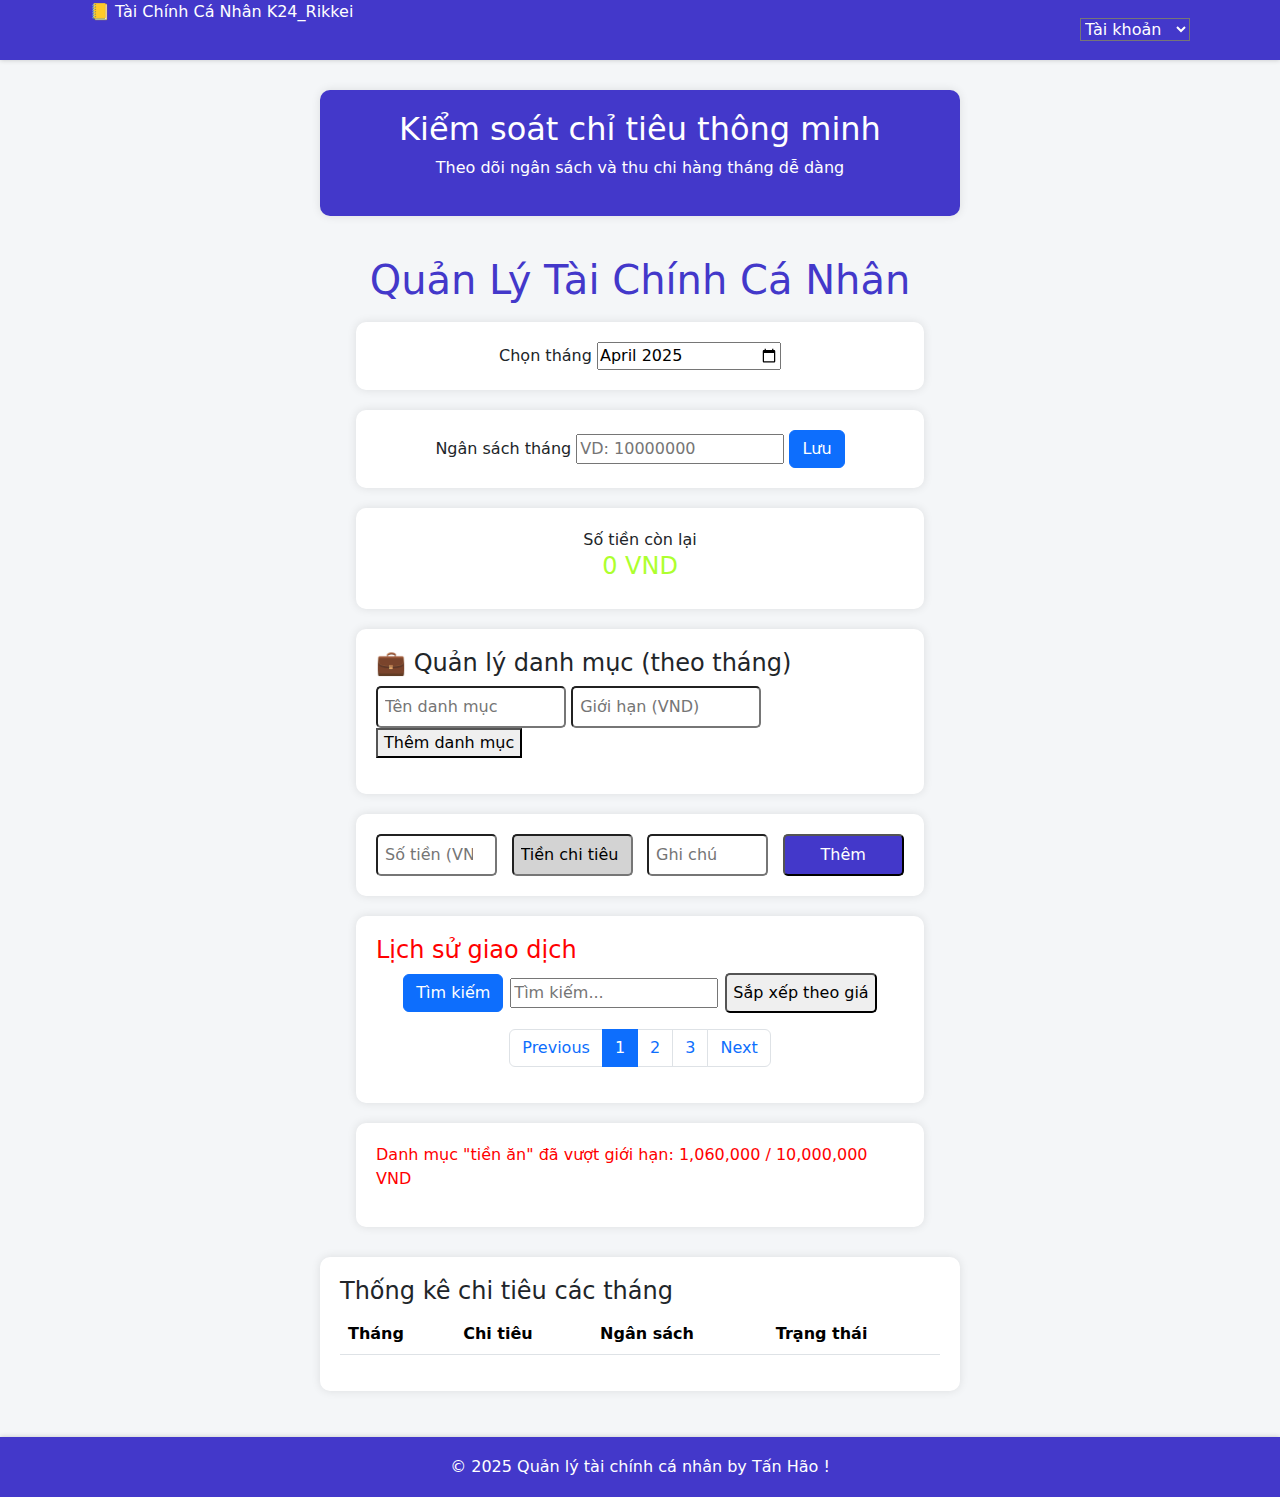
<file: index.html>
<!DOCTYPE html>
<html lang="en">
<head>
  <meta charset="UTF-8" />
  <meta name="viewport" content="width=device-width, initial-scale=1.0" />
  <title>Document</title>
  <link href="https://cdn.jsdelivr.net/npm/bootstrap@5.3.3/dist/css/bootstrap.min.css" rel="stylesheet" />
  <link rel="stylesheet" href="main.css" />
</head>
<body>
  <header>
    <div class="content">
      <div class="logo_box">
        
        <span>📒 Tài Chính Cá Nhân K24_Rikkei</span>
      </div>
      <div class="user_box">
        <select onchange="window.location.href=this.value">
          <option value="">Tài khoản</option>
          <option value="authen">Đăng nhập</option>
          <option  id="logoutBtn" value="authen">Đăng xuất</option>
        </select>
      </div>
    </div>
  </header>

  <div class="home_container">
    <div class="banner">
      <h2>Kiểm soát chỉ tiêu thông minh</h2>
      <p>Theo dõi ngân sách và thu chi hàng tháng dễ dàng</p>
    </div>

    <div class="content_container1">
      <h1 style="color: #4338CA;">Quản Lý Tài Chính Cá Nhân</h1>

      <div class="content_center">
        <span>Chọn tháng</span>
        <input type="month" id="month" name="month" value="2025-04" />
      </div>

      <form class="content_center">
        <span>Ngân sách tháng</span>
      
        <input type="text" id="budget" name="budget" placeholder="VD: 10000000" required/>
        <button class="btn btn-primary" id="addBudget">Lưu</button>
      </form>

      <div class="content_center">
        <span>Số tiền còn lại</span>
        <h4 id="remainingBudget" style="color: greenyellow;">0 VND</h4>
      </div>

      <div class="content_left">
        <h4>💼 Quản lý danh mục (theo tháng)</h4>
        <div class="form">
          <input id="tenDanhMuc" type="text" placeholder="Tên danh mục" class="widthform2"/>
          <input id="gioiHan" type="number" placeholder="Giới hạn (VND)" class="widthform2"/>
          <button id ="btnThemDanhMuc" onclick="themDanhMuc()">Thêm danh mục</button>
        </div>
        <ul id="danhSachqldm" class="listqldm"></ul>
      </div>

      <div class="content_chitieu">
        <input id="soTien" type="number" placeholder="Số tiền (VND)" class ="widthform"/>
        <input id="tenChiTieu" type="text" value="Tiền chi tiêu" class ="widthform"/>
        <input id="ghiChu" type="text" placeholder="Ghi chú" class ="widthform"/>
        <button style="background-color: #4338CA; color: white;" onclick="themChiTieu()" class ="widthform">Thêm</button>
      </div>

      <div class="content_left">
        <h4 style="color: red;">Lịch sử giao dịch</h4>
        <div class="history_form">
          <!-- <input id="search" type="text" placeholder="Tìm nội dung" class="widthhistory"/> -->
          <!-- <button style="background-color: blue;" onclick="timKiem()" class="widthhistory">Tìm</button> -->
          <button onclick="timKiemGiaoDich()" class="btn btn-primary">Tìm kiếm</button>
          <input type="text" id="searchInput" placeholder="Tìm kiếm...">

          <button onclick="sapXepTheoGia()" class="widthhistory">Sắp xếp theo giá</button>
        </div>
        <ul id="danhSachHistory" class="listHistory"></ul>
        <nav aria-label="Page navigation">
          <ul class="pagination justify-content-center" id="pagination">
            <li class="page-item">
              <a class="page-link" href="#" onclick="goPrevious()">Previous</a>
            </li>
            <li class="page-item"><a class="page-link" href="#" onclick="goToPage(1)">1</a></li>
            <li class="page-item"><a class="page-link" href="#" onclick="goToPage(2)">2</a></li>
            <li class="page-item"><a class="page-link" href="#" onclick="goToPage(3)">3</a></li>
            <li class="page-item">
              <a class="page-link" href="#" onclick="goNext()">Next</a>
            </li>
          </ul>
        </nav>
      </div>
      <div class="content_left">
        <p style="color: red;">Danh mục "tiền ăn" đã vượt giới hạn: 1,060,000 / 10,000,000 VND</p>
      </div>   
    </div>
    <div class="content_container2">
        <h4>Thống kê chi tiêu các tháng</h4>
        <table class="table">
          <thead>
            <tr>
              <th scope="col">Tháng</th>
              <th scope="col">Chi tiêu</th>
              <th scope="col">Ngân sách</th>
              <th scope="col">Trạng thái</th>
            </tr>
          </thead>
          <tbody>
          </tbody>
        </table>
      </div>
  </div>
  <ul id="danhSachHistory"></ul>
  <nav aria-label="...">
    <ul class="pagination" id="pagination"></ul>
  </nav>
  <footer>
    <span>&copy; 2025 Quản lý tài chính cá nhân by Tấn Hão !</span>
  </footer>
  <script src="https://cdn.jsdelivr.net/npm/bootstrap@5.3.3/dist/js/bootstrap.bundle.min.js"></script>
  <script src="main.js"></script>
</body>
</html>
</file>
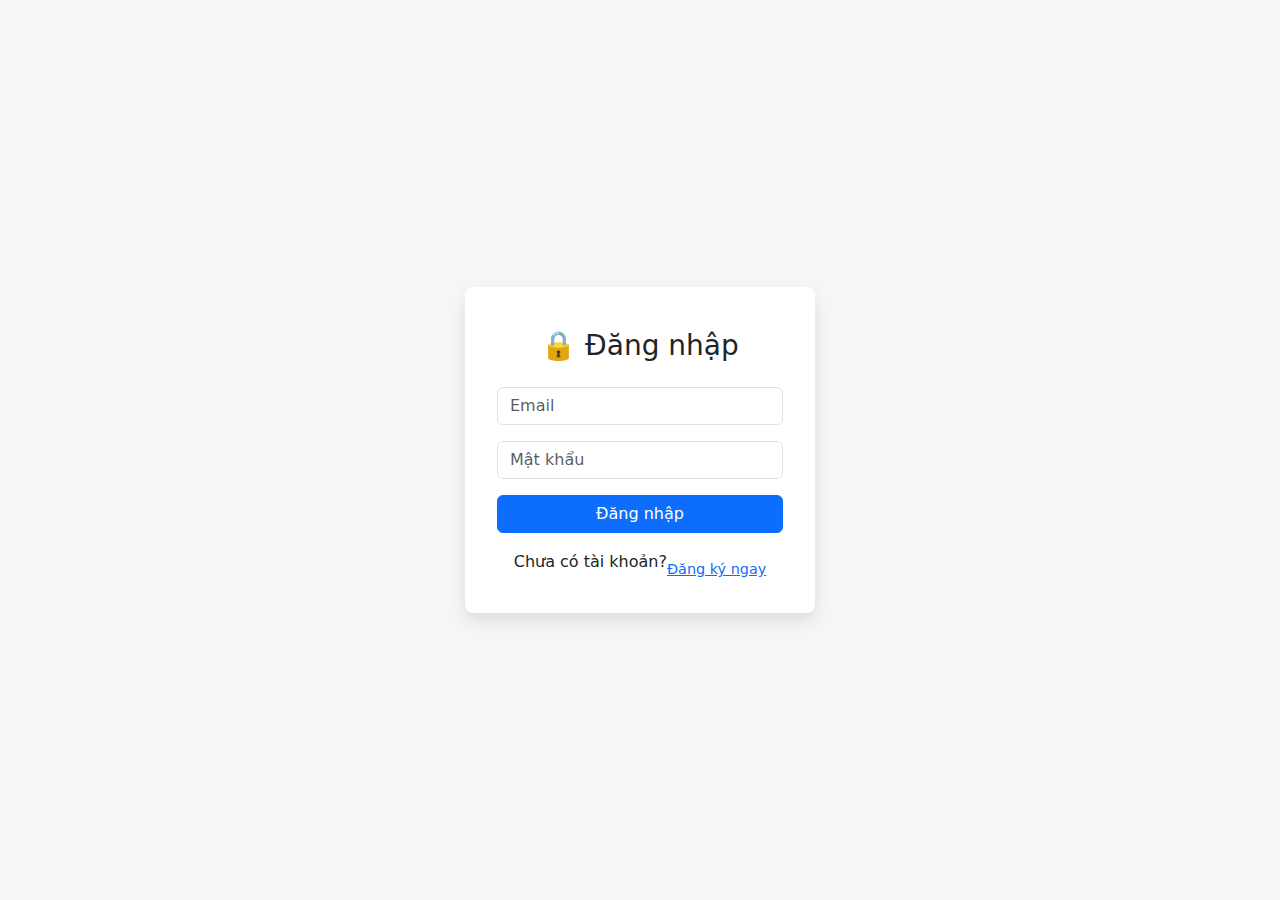
<file: authen/index.html>
<!DOCTYPE html>
<html lang="vi">
<head>
  <meta charset="UTF-8">
  <title>Đăng nhập / Đăng ký</title>
  <meta name="viewport" content="width=device-width, initial-scale=1">
  
  <!-- Bootstrap CSS -->
  <link href="https://cdn.jsdelivr.net/npm/bootstrap@5.3.3/dist/css/bootstrap.min.css" rel="stylesheet">
  <link rel="stylesheet" href="authen.css">
</head>
<body>

  <div class="auth-card">
    <!-- LOGIN FORM -->
    <form id="loginForm" onsubmit="login(event)">
      <h3 class="text-center">🔒 Đăng nhập</h3>
      <div class="mb-3">
        <input type="text" class="form-control" name="email" placeholder="Email" required>
      </div>
      <div class="mb-3">
        <input type="password" class="form-control" name="password" placeholder="Mật khẩu" required>
      </div>
      <button class="btn btn-primary w-100" type="submit">Đăng nhập</button>
	  <div class="text-center">
		Chưa có tài khoản? <a href="#" id="toRegister" class="switch-link">Đăng ký ngay</a>
	  </div>

    </form>

    <!-- REGISTER FORM -->
    <form id="registerForm" onsubmit="register(event)" style="display: none;">
      <h3 class="text-center">📝 Đăng ký</h3>
      <div class="mb-3">
        <input type="text" class="form-control" name="email" placeholder="Email" required>
      </div>
      <div class="mb-3">
        <input type="password" class="form-control" name="password" placeholder="Mật khẩu" required>
      </div>
      <div class="mb-3">
        <input type="password" class="form-control" name="confirmPassword" placeholder="Xác nhận mật khẩu" required>
      </div>
      <button class="btn btn-success w-100" type="submit">Đăng ký</button>
	  <div class="text-center">
		Đã có tài khoản? <a href="#" id="toLogin" class="switch-link">Đăng nhập ngay</a>
	  </div>
    </form>
  </div>

  <!-- JS -->
  <script src="https://cdn.jsdelivr.net/npm/bootstrap@5.3.3/dist/js/bootstrap.bundle.min.js"></script>
  <script src="../main.js"></script>
  <script src="authen.js"></script>
</body>
</html>
</file>
<file: main.css>
body{height:auto;background-color:#f4f6f8}header{width:100%;height:60px;display:flex;justify-content:center;box-shadow:0 0 5px rgba(0,0,0,.2);background-color:#4338ca;margin:0 auto;margin-bottom:20px}header .content{width:1140px;height:60px;display:flex;align-items:center;justify-content:space-between;padding:0 20px;color:#fff}header .logo_box{height:100%}header .logo_box img{height:100%}header .user_box select{background-color:#4338ca;color:#fff}.home_container{width:50%;margin:30px auto;display:flex;flex-direction:column;align-items:center;justify-content:center;height:auto}.home_container .banner{background-color:#4338ca;color:#fff;width:100%;padding:20px;text-align:center;border-radius:10px;box-shadow:0 0 10px rgba(0,0,0,.1);margin-bottom:20px}.home_container .content_container1{width:95%;display:flex;flex-direction:column;align-items:center;justify-content:center;padding:20px}.home_container .content_container1 .content_center{width:100%;background-color:#fff;border-radius:10px;box-shadow:0 0 10px rgba(0,0,0,.1);padding:20px;margin:10px 0;text-align:center}.home_container .content_container1 .content_left{width:100%;background-color:#fff;border-radius:10px;box-shadow:0 0 10px rgba(0,0,0,.1);padding:20px;margin:10px 0}.home_container .content_container1 .content_left .widthform2{padding:7px;width:36%;border-radius:5px}.home_container .content_container1 .content_left #nutthemdanhmuc{width:25%;padding:7px;border-radius:5px;background-color:green;color:#fff}.home_container .content_container1 .content_left .history_form{display:flex;justify-content:center;align-items:center;gap:7px}.home_container .content_container1 .content_left .history_form .widthhistory{padding:6px;border-radius:5px}.home_container .content_container1 .content_left nav{display:flex;justify-content:center;align-items:center;gap:10px}.home_container .content_container1 .content_chitieu{width:100%;background-color:#fff;border-radius:10px;box-shadow:0 0 10px rgba(0,0,0,.1);padding:20px;margin:10px 0;display:flex;justify-content:space-between;align-items:center}.home_container .content_container1 .content_chitieu .widthform{width:23%;border-radius:5px;padding:7px}.home_container .content_container1 .content_chitieu #tenChiTieu{background-color:#d3d3d3}.home_container .content_container2{width:100%;background-color:#fff;border-radius:10px;box-shadow:0 0 10px rgba(0,0,0,.1);padding:20px}footer{width:100%;height:60px;box-shadow:0 0 5px rgba(0,0,0,.2);background-color:#4338ca;margin:0 auto;text-align:center;color:#fff;display:flex;justify-content:center;align-items:center}/* === Button chung cho "Sửa", "Xóa" === */
#danhSachHistory li {
    display: flex;
    justify-content: space-between;
    align-items: center;
    padding: 8px 12px;
    border-bottom: 1px solid #ddd;
    font-size: 14px;
    white-space: nowrap; /* Không xuống dòng */
    overflow: hidden;
    text-overflow: ellipsis;
  }
  
  .history-info {
    flex: 1;
    display: flex;
    justify-content: space-between;
    gap: 20px;
    overflow: hidden;
  }
  
  .history-info span {
    white-space: nowrap;
    overflow: hidden;
    text-overflow: ellipsis;
  }
  
  .history-actions {
    display: flex;
    gap: 6px;
  }
  
.btn-action {
  padding: 4px 10px;
  margin-left: 6px;
  border: none;
  border-radius: 20px;
  font-size: 14px;
  cursor: pointer;
  transition: all 0.3s ease;
}

/* Nút Sửa */
.btn-edit {
  background-color: #f0f0f0;
  color: #333;
  border: 1px solid #999;
}

.btn-edit:hover {
  background-color: #e0e0e0;
}

/* Nút Xóa */
.btn-delete {
  background-color: #ff4d4f;
  color: white;
  border: none;
}

.btn-delete:hover {
  background-color: #e60000;
}
.table-lich-su {
  width: 100%;
  border-collapse: collapse;
  margin-top: 20px;

  th,
  td {
    border: 1px solid #ddd;
    padding: 8px 12px;
    text-align: left;
    white-space: nowrap;      
    overflow: hidden;
    text-overflow: ellipsis;   
  }

  tr:nth-child(even) {
    background-color: #f9f9f9;
  }

  th {
    background-color: #f0f0f0;
  }
}


/* Phần danh mục & lịch sử giao dịch có padding đẹp hơn */
#danhSachqldm li,
#danhSachHistory li {
  display: flex;
  justify-content: space-between;
  align-items: center;
  padding: 6px 12px;
  border-bottom: 1px solid #ddd;
}

.history-item-content {
  flex: 1;
}

.history-item button {
  margin-left: 12px;
}
</file>
<file: authen/authen.css>
body {
  background-color: #f4f6f8;
  display: flex;
  align-items: center;
  justify-content: center;
  height: 100vh;
}

.auth-card {
  width: 350px;
  padding: 2rem;
  background: #fff;
  border-radius: 0.5rem;
  box-shadow: 0 0.5rem 1rem rgba(0, 0, 0, 0.1);
}

.auth-card h3 {
  text-align: center;
  margin-bottom: 1.5rem;
}

.switch-link {
  display: block;
  text-align: center;
  margin-top: 1rem;
  font-size: 0.9rem;
}

.switch-text {
  margin-top: 10px;
  margin-bottom: 0;
  text-align: center;
}

.switch-text a {
  display: inline;
}

.text-center {
  display: flex;
  justify-content: center;
  align-items: center;
  margin-top: 10px;
}/*# sourceMappingURL=authen.css.map */
</file>
